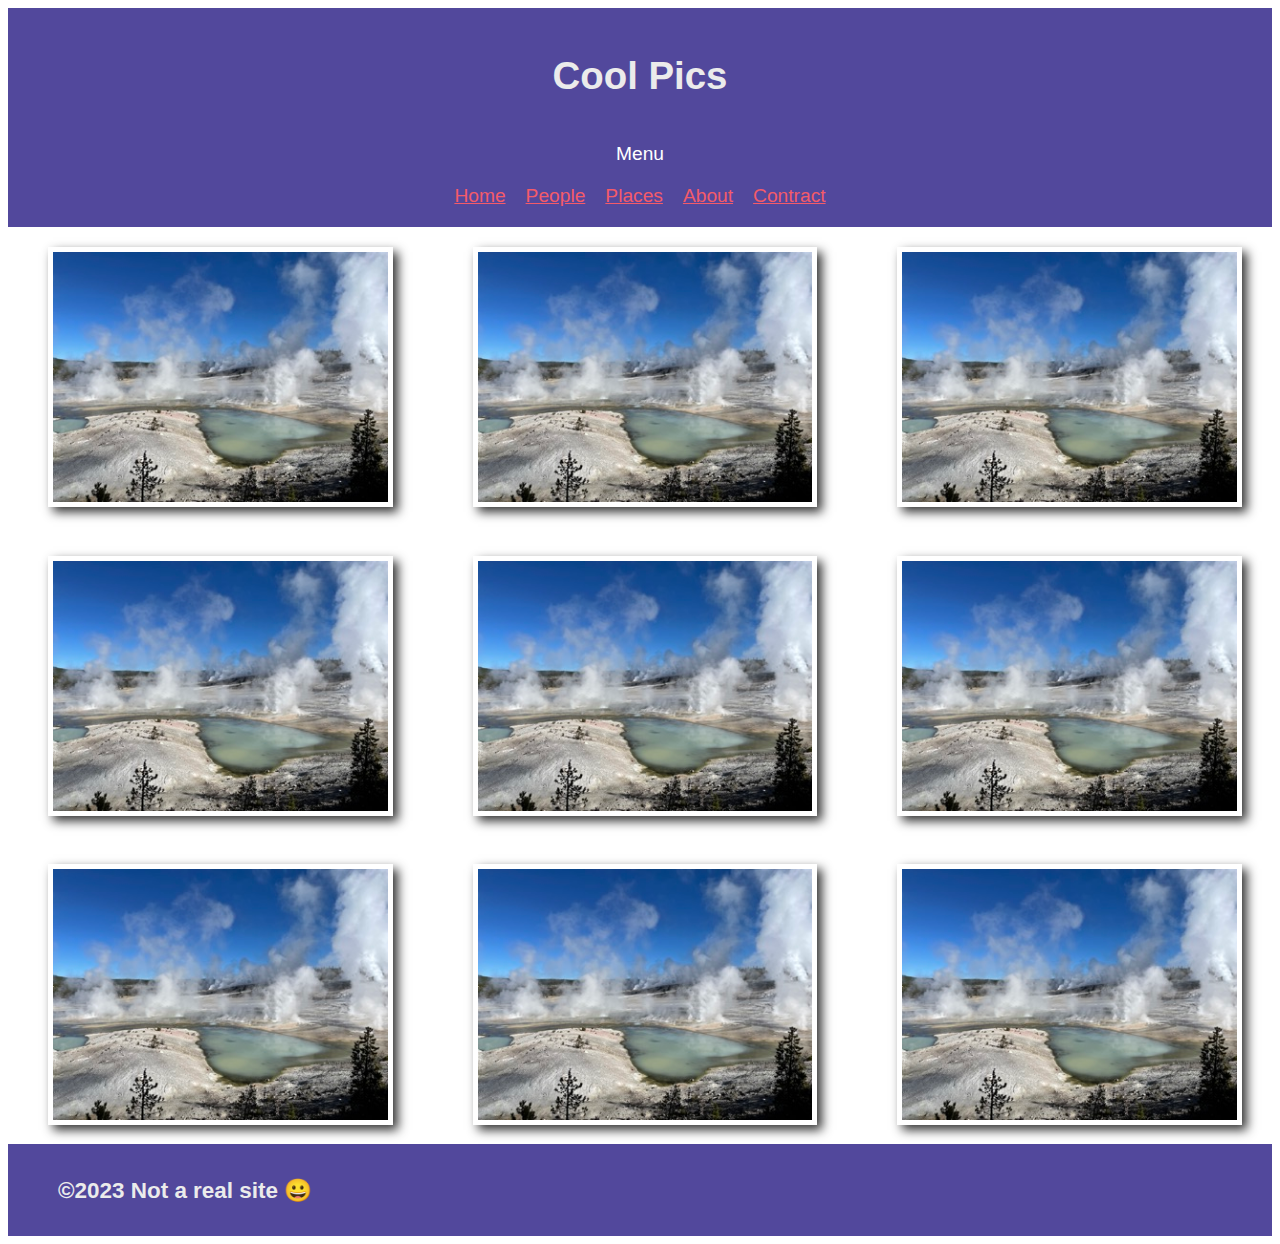
<file: coolpics/index.html>
<!DOCTYPE html>
<html lang="en">
<head>
    <meta charset="UTF-8">
    <meta name="viewport" content="width=device-width, initial-scale=1.0">
    <meta name="Description" content="cool pics for WDD 131">
    <meta name="author" content="Zachary Jones">
    <title>Cool Pics</title>
    <link rel="stylesheet" href="coolpics.css">
    <script src="coolpics.js" defer></script>
    <!--<a href="coolpics/index.html">Coolpics</a>-->
</head>
<body>
    <header>
        <h1>Cool Pics</h1>
        <button class="menu-button">Menu</button>
            <div class="href">
                <a class="gone" href="#">Home</a>
                <a class="gone" href="#">People</a>
                <a class="gone" href="#">Places</a>
                <a class="gone" href="#">About</a>
                <a class="gone" href="#">Contract</a>
            </div>
    </header>
    <main>
        <section class="gallery">
            <figure>  
                <img src="norris-sm.jpeg" alt="picture">
            </figure>
            <figure>  
                <img src="norris-sm.jpeg" alt="picture">
            </figure>
            <figure>  
                <img src="norris-sm.jpeg" alt="picture">
            </figure>
            <figure>  
                <img src="norris-sm.jpeg" alt="picture">
            </figure>
            <figure>  
                <img src="norris-sm.jpeg" alt="picture">
            </figure>
            <figure>  
                <img src="norris-sm.jpeg" alt="picture">
            </figure>
            <figure>  
                <img src="norris-sm.jpeg" alt="picture">
            </figure>
            <figure>  
                <img src="norris-sm.jpeg" alt="picture">
            </figure>
            <figure>  
                <img src="norris-sm.jpeg" alt="picture">
            </figure>
        </section>
    </main>
    <footer>
        <h3>©2023 Not a real site 😀</h3>
    </footer>
</body>
</html>
</file>
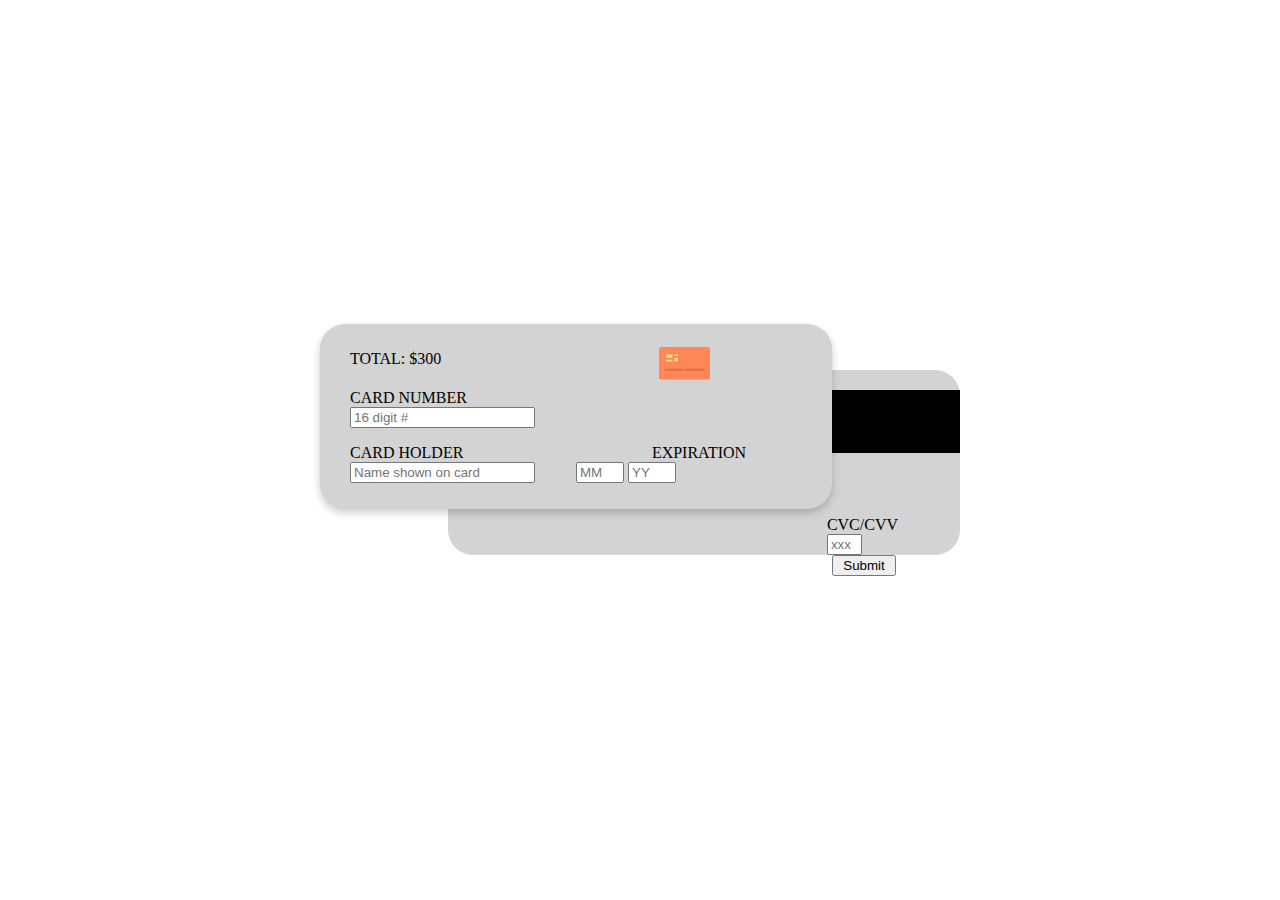
<file: creditcard/index.html>
<!DOCTYPE html>
<html lang="en">
<head>
    <meta charset="UTF-8">
    <meta name="viewport" content="width=device-width, initial-scale=1.0">
    <meta name="Description" content="Credit card">
    <meta name="author" content="Zachary Jones">
    <title>Payment Form</title>
    <link rel="stylesheet" href="credit.css">
</head>
<body>
    <div class="payment-form">
        <div class="front">
            <div class="total-amount">
                <p>TOTAL: $300</p>
            </div>
            <img
                class="card-image"
                src="[data-uri]"
                height="55px">
            <div class="card-details">
                <label for="card-number">CARD NUMBER</label>
                <input type="text" id="card-number" placeholder="16 digit #">
            </div>
            <div class="card-holder">
                <label for="card-holder">CARD HOLDER</label>
                <input type="text" id="card-holder" placeholder="Name shown on card">
            </div>
            <div class="expiration">
                <label for="expiration-mm">EXPIRATION</label>
                <input type="text" id="expiration-mm" placeholder="MM">
                <input type="text" id="expiration-yy" placeholder="YY">
            </div>
        </div>
        <div class="back">
            <div class="black"></div>
            <div class="cvc">
                <label for="cvc">CVC/CVV</label>
                <input type="text" id="cvc" placeholder="xxx">
            </div>
        </div>
        <button type="submit">Submit</button>
    </div>
</body>
</html>
</file>
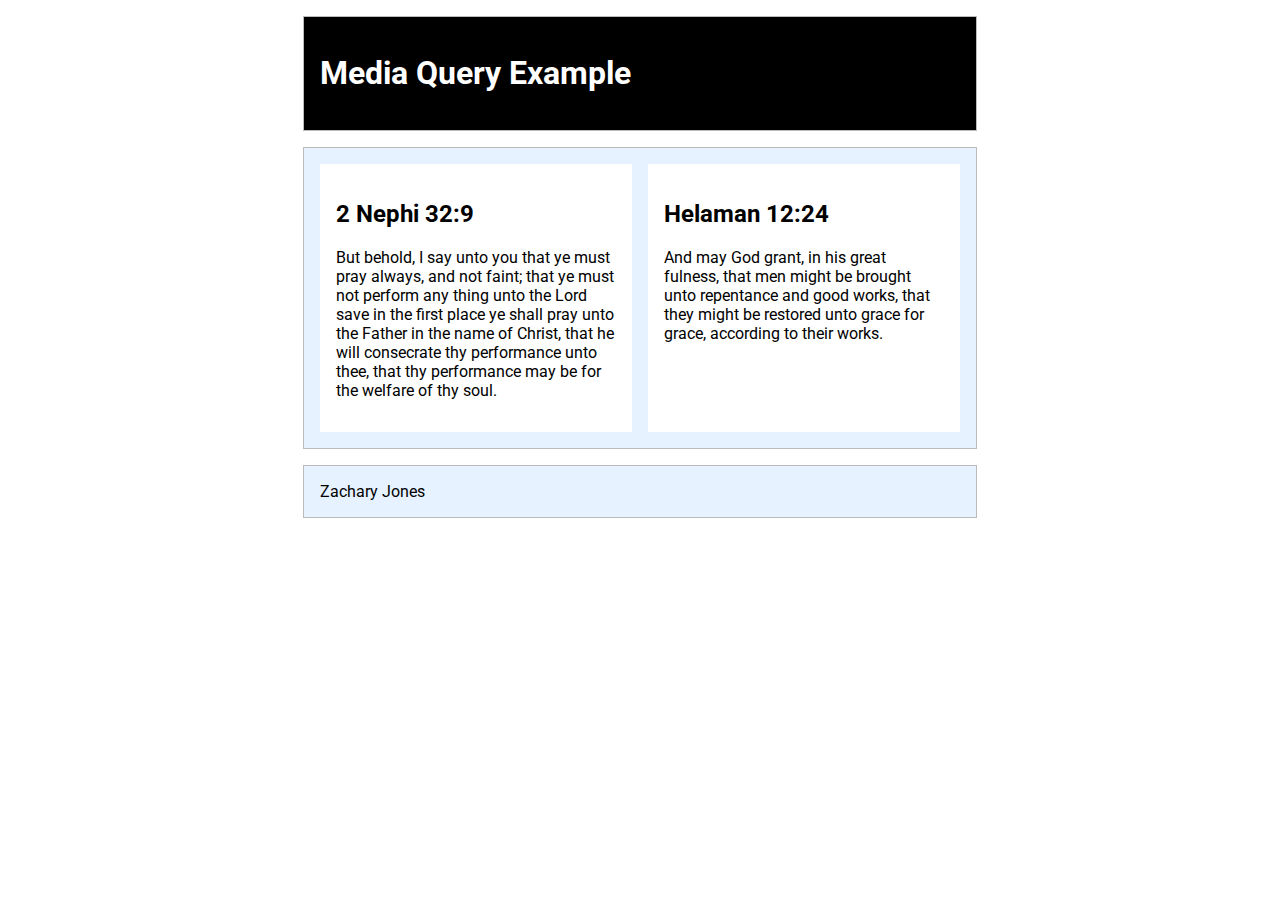
<file: MediaQueriesPractice/index.html>
<!DOCTYPE html>
<html lang="en">
<head>
    <meta charset="UTF-8">
    <meta name="viewport" content="width=device-width, initial-scale=1.0">
    <title>Media Query Example</title>
    <link rel="stylesheet" href="styles.css">
</head>
<body>
    <header>
        <h1>Media Query Example</h1>
      </header>
      <main>
        <section>
          <h2>2 Nephi 32:9</h2>
          <p>But behold, I say unto you that ye must pray always, and not faint; that ye must not perform any thing unto the Lord save in the first place ye shall pray unto the Father in the name of Christ, that he will consecrate thy performance unto thee, that thy performance may be for the welfare of thy soul.</p>
        </section>
        <section>
          <h2>Helaman 12:24</h2>
          <p>And may God grant, in his great fulness, that men might be brought unto repentance and good works, that they might be restored unto grace for grace, according to their works.</p>
        </section>
      </main>
      <footer>
        Zachary Jones
      </footer>
</body>
</html>
</file>
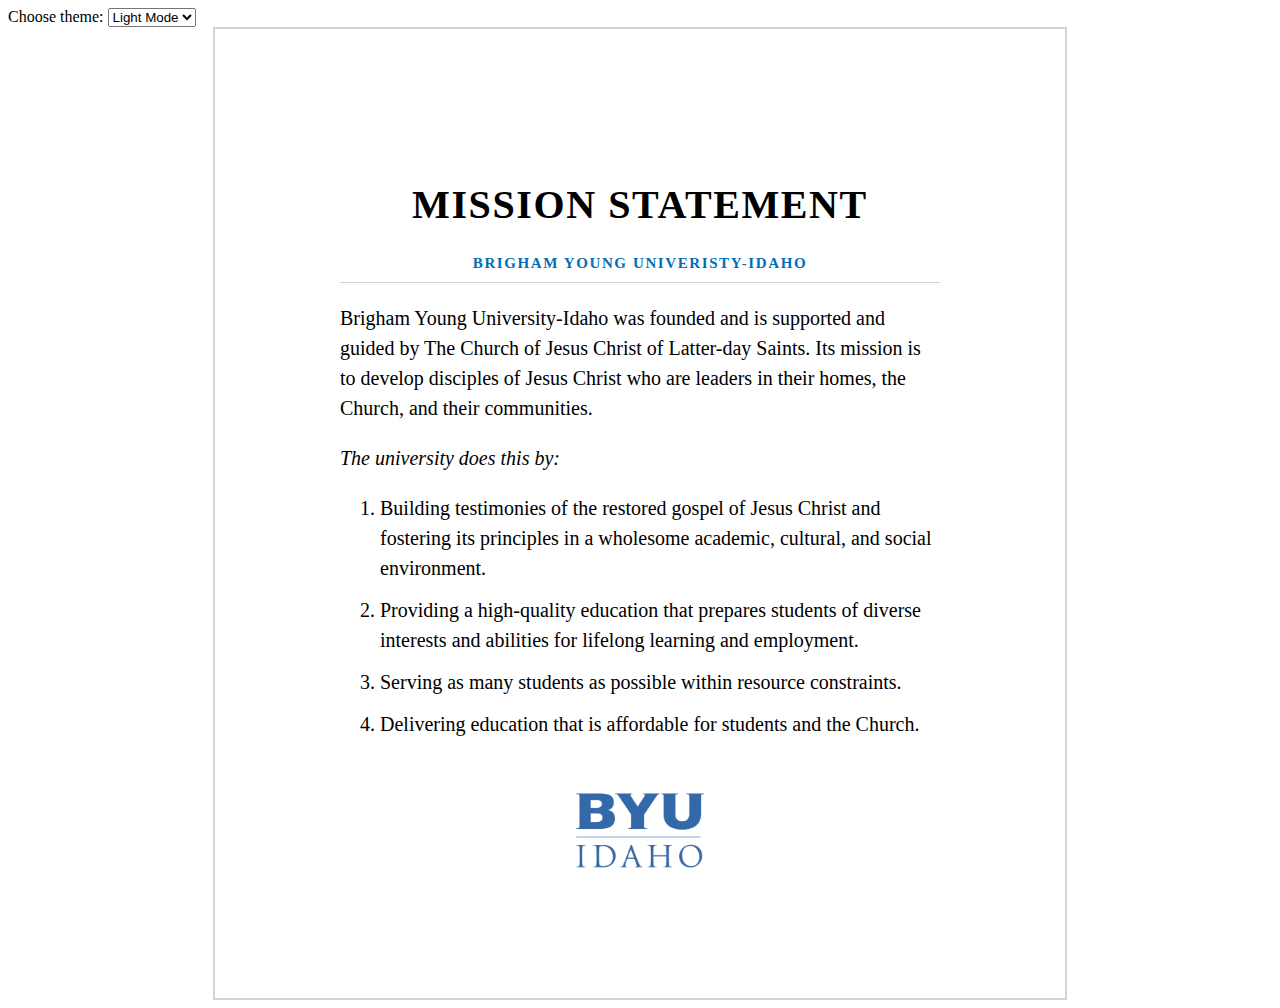
<file: mission/index.html>
<!DOCTYPE html>
<html lang="en">
<head>
    <meta charset="UTF-8">
    <meta name="viewport" content="width=device-width, initial-scale=1.0">
    <meta name="Description" content="Mission Statement for WDD 131">
    <meta name="author" content="Zachary Jones">
    <link rel="stylesheet" href="mission.css">
    <title>Mission Statement</title>
    <script src="mission.js" defer></script>
</head>
<body class="dark">
    <label for="theme-select">Choose theme:</label>
        
    <select name="Theme" id="theme-select">
        <option value="Light" selected>Light Mode</option>
        <option value="Dark">Dark Mode</option>
    </select>
    <div class="content">
        <header class="head">
            
            <h1>MISSION STATEMENT</h1>
            <h3>BRIGHAM YOUNG UNIVERISTY-IDAHO</h3>
        </header>
        <main>
            <p>Brigham Young University-Idaho was founded and is supported and guided
                by The Church of Jesus Christ of Latter-day Saints. Its mission is to
                develop disciples of Jesus Christ who are leaders in their homes, the
                Church, and their communities.</p>
            <p><em>The university does this by:</em></p>
            <ol class="list">
                <li>
                    Building testimonies of the restored gospel of Jesus Christ and
                    fostering its principles in a wholesome academic, cultural, and
                    social environment.
                </li>
                <li>
                    Providing a high-quality education that prepares students of diverse
                    interests and abilities for lifelong learning and employment.
                </li>
                <li>
                    Serving as many students as possible within resource constraints.
                </li>
                <li>
                    Delivering education that is affordable for students and the Church.
                </li>
            </ol>

        </main>
        <footer>
            <img src="byui-logo_blue.webp" alt="BYUI logo" class="logo" />
        </footer>
    </div>
</body>
</html>
</file>
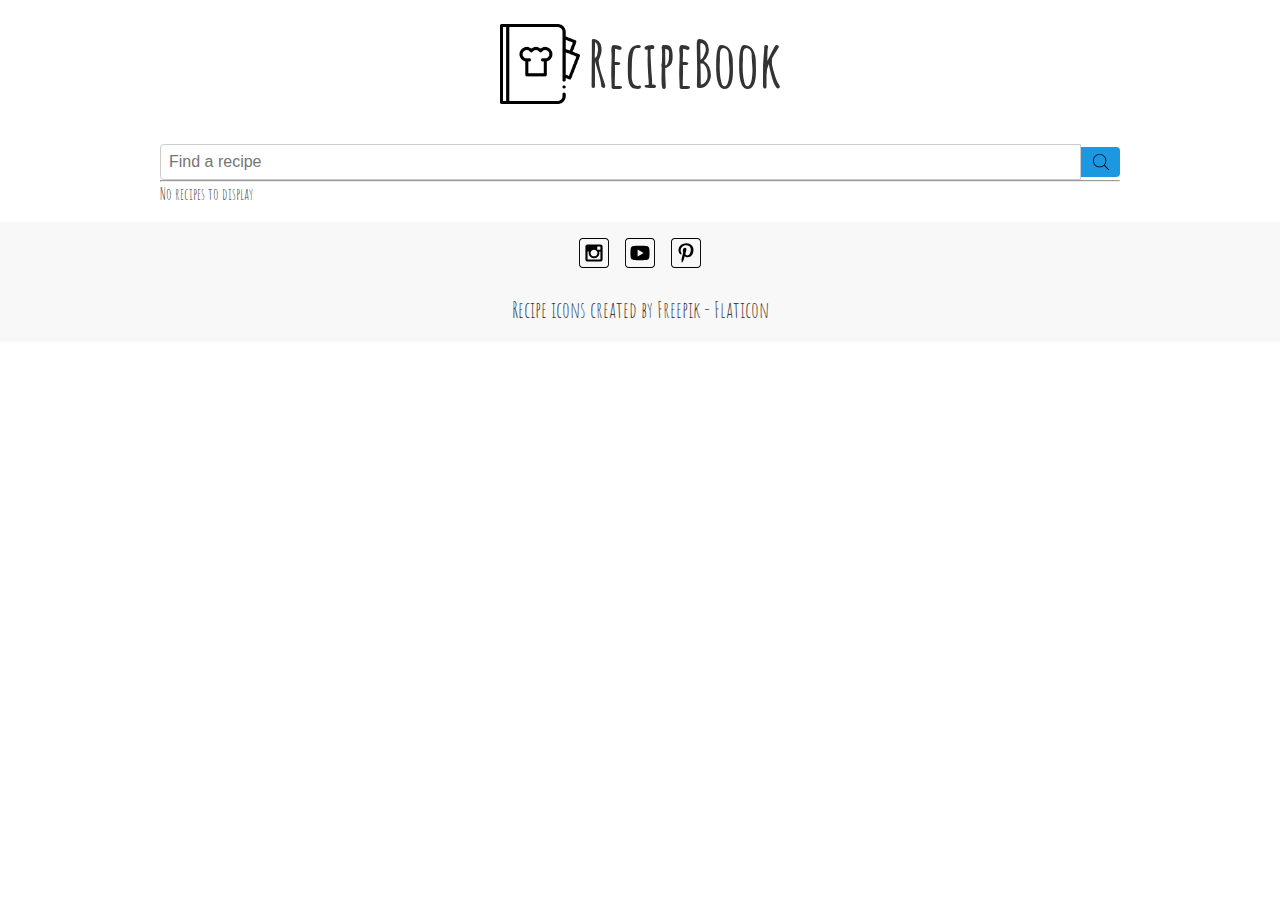
<file: recipes/index.html>
<!DOCTYPE html>
<html lang="en">
<head>
  <meta charset="UTF-8" />
  <meta name="viewport" content="width=device-width, initial-scale=1.0" />
  <title>Recipes</title>
  <link rel="stylesheet" href="recipes.css" />
  <!-- Use type="module" to make use of ES modules -->
  <script src="main.js" type="module"></script>
</head>
<body>
  <header>
    <img class="site_logo" src="images/images/recipe-book.png" alt="Recipe book logo" />
    <h1>RecipeBook</h1>
  </header>
  <main>
    <form action="#">
      <div class="search_row">
        <input type="search" id="searchInput" placeholder="Find a recipe" />
        <button type="button" id="searchButton">
          <img src="images/images/search.svg" alt="search" />
        </button>
      </div>
    </form>
    <hr />
    <!-- This is the container where recipe HTML will be injected -->
    <section id="recipes-section"></section>
  </main>
  <footer>
    <div class="social">
      <a href="#"><img src="images/images/instagram_icon.svg" alt="instagram icon" /></a>
      <a href="#"><img src="images/images/youtube_icon.svg" alt="youtube icon" /></a>
      <a href="#"><img src="images/images/pinterest_icon.svg" alt="pinterest icon" /></a>
    </div>
    <a href="https://www.flaticon.com/free-icons/recipe" title="recipe icons">
      Recipe icons created by Freepik - Flaticon</a>
  </footer>
</body>
</html>
</file>
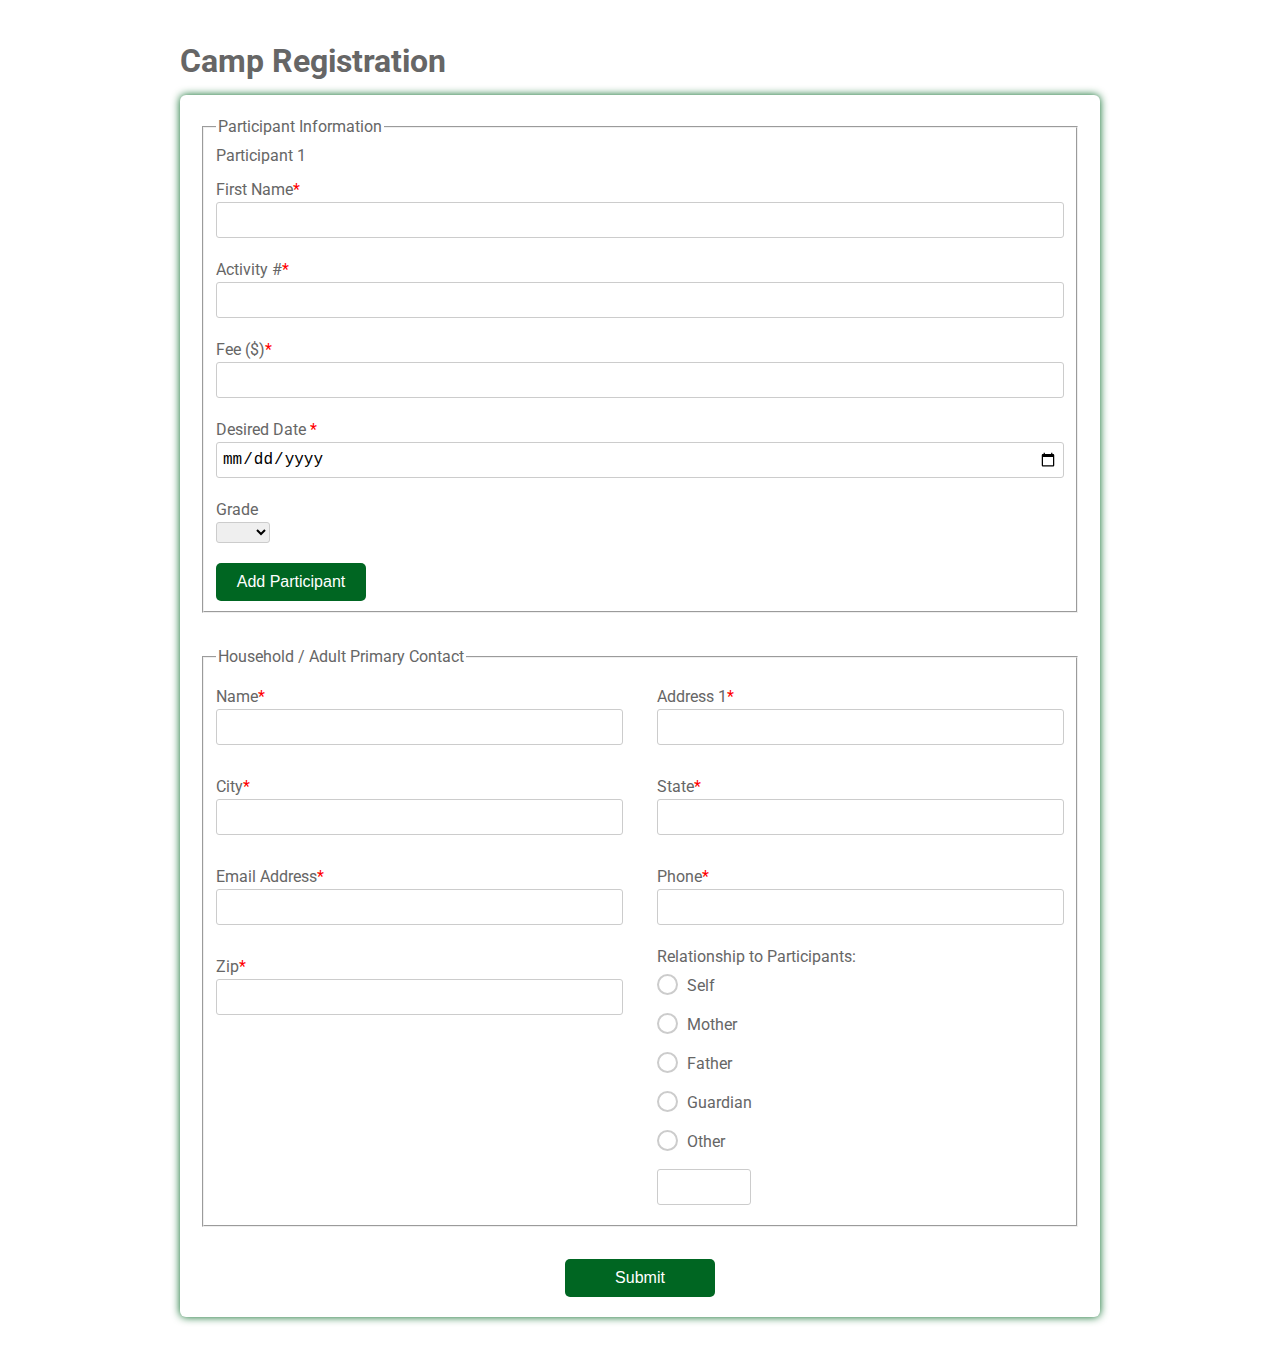
<file: register/index.html>
<html>
  <!--  Example based off of https://www.w3docs.com/learn-html/html-form-templates.html -->
  <head>
    <title>Camp Registration</title>
    <link
      href="https://fonts.googleapis.com/css?family=Roboto:300,400,500,700"
      rel="stylesheet"
    />
    <link rel="stylesheet" href="register.css" />
    <script src="register.js" defer></script>
  </head>
  <body>
    <div class="testbox">
      <h1>Camp Registration</h1>
      <form>
        <fieldset class="participants">
          <legend>Participant Information</legend>
          <section class="participant1">
            <p>Participant 1</p>
            <div class="item">
              <label for="fname"> First Name<span>*</span></label>
              <input id="fname" type="text" name="fname" value="" required />
            </div>
            <div class="item activities">
              <label for="activity">Activity #<span>*</span></label>
              <input id="activity" type="text" name="activity" />
            </div>
            <div class="item">
              <label for="fee">Fee ($)<span>*</span></label>
              <input id="fee" type="number" name="fee" />
            </div>
            <div class="item">
              <label for="date">Desired Date <span>*</span></label>
              <input id="date" type="date" name="date" />
            </div>
            <div class="item">
              <p>Grade</p>
              <select>
                <option selected value="" disabled selected></option>
                <option value="1">1st</option>
                <option value="2">2nd</option>
                <option value="3">3rd</option>
                <option value="4">4th</option>
                <option value="5">5th</option>
                <option value="6">6th</option>
                <option value="7">7th</option>
                <option value="8">8th</option>
                <option value="9">9th</option>
                <option value="10">10th</option>
                <option value="11">11th</option>
                <option value="12">12th</option>
              </select>
            </div>
          </section>
          <button type="button" id="add">Add Participant</button>
        </fieldset>

        <fieldset>
          <legend>Household / Adult Primary Contact</legend>
          <div class="columns">
            <div class="item">
              <label for="adult_name">Name<span>*</span></label>
              <input id="adult_name" type="text" name="adult_name" />
            </div>

            <div class="item">
              <label for="address1">Address 1<span>*</span></label>
              <input id="address1" type="text" name="address1" />
            </div>

            <div class="item">
              <label for="city">City<span>*</span></label>
              <input id="city" type="text" name="city" />
            </div>
            <div class="item">
              <label for="state">State<span>*</span></label>
              <input id="state" type="text" name="state" />
            </div>
            <div class="item">
              <label for="eaddress">Email Address<span>*</span></label>
              <input id="eaddress" type="text" name="eaddress" />
            </div>
            <div class="item">
              <label for="phone">Phone<span>*</span></label>
              <input id="phone" type="tel" name="phone" />
            </div>
            <div class="item">
              <label for="zip">Zip<span>*</span></label>
              <input id="zip" type="text" name="zip" />
            </div>

            <div class="question">
              <label>Relationship to Participants:</label>
              <div class="question-answer">
                <div>
                  <input
                    type="radio"
                    value="self"
                    id="radio_3"
                    name="relationship"
                  />
                  <label for="radio_3" class="radio"><span>Self</span></label>
                </div>
                <div>
                  <input
                    type="radio"
                    value="mother"
                    id="radio_4"
                    name="relationship"
                  />
                  <label for="radio_4" class="radio"><span>Mother</span></label>
                </div>
                <div>
                  <input
                    type="radio"
                    value="father"
                    id="radio_5"
                    name="relationship"
                  />
                  <label for="radio_5" class="radio"><span>Father</span></label>
                </div>
                <div>
                  <input
                    type="radio"
                    value="guardian"
                    id="radio_6"
                    name="relationship"
                  />
                  <label for="radio_6" class="radio"
                    ><span>Guardian</span></label
                  >
                </div>
                <div>
                  <input
                    type="radio"
                    value="other"
                    id="radio_7"
                    name="relationship"
                  />
                  <label for="radio_7" class="radio"><span>Other</span></label>
                  <input type="text" />
                </div>
              </div>
            </div>
          </div>
        </fieldset>
        <div class="btn-block">
          <button type="submit" id="submitButton">Submit</button>
        </div>
      </form>
      <section id="summary"></section>
    </div>
  </body>
  <script src="register.js" defer></script>
</html>
</file>
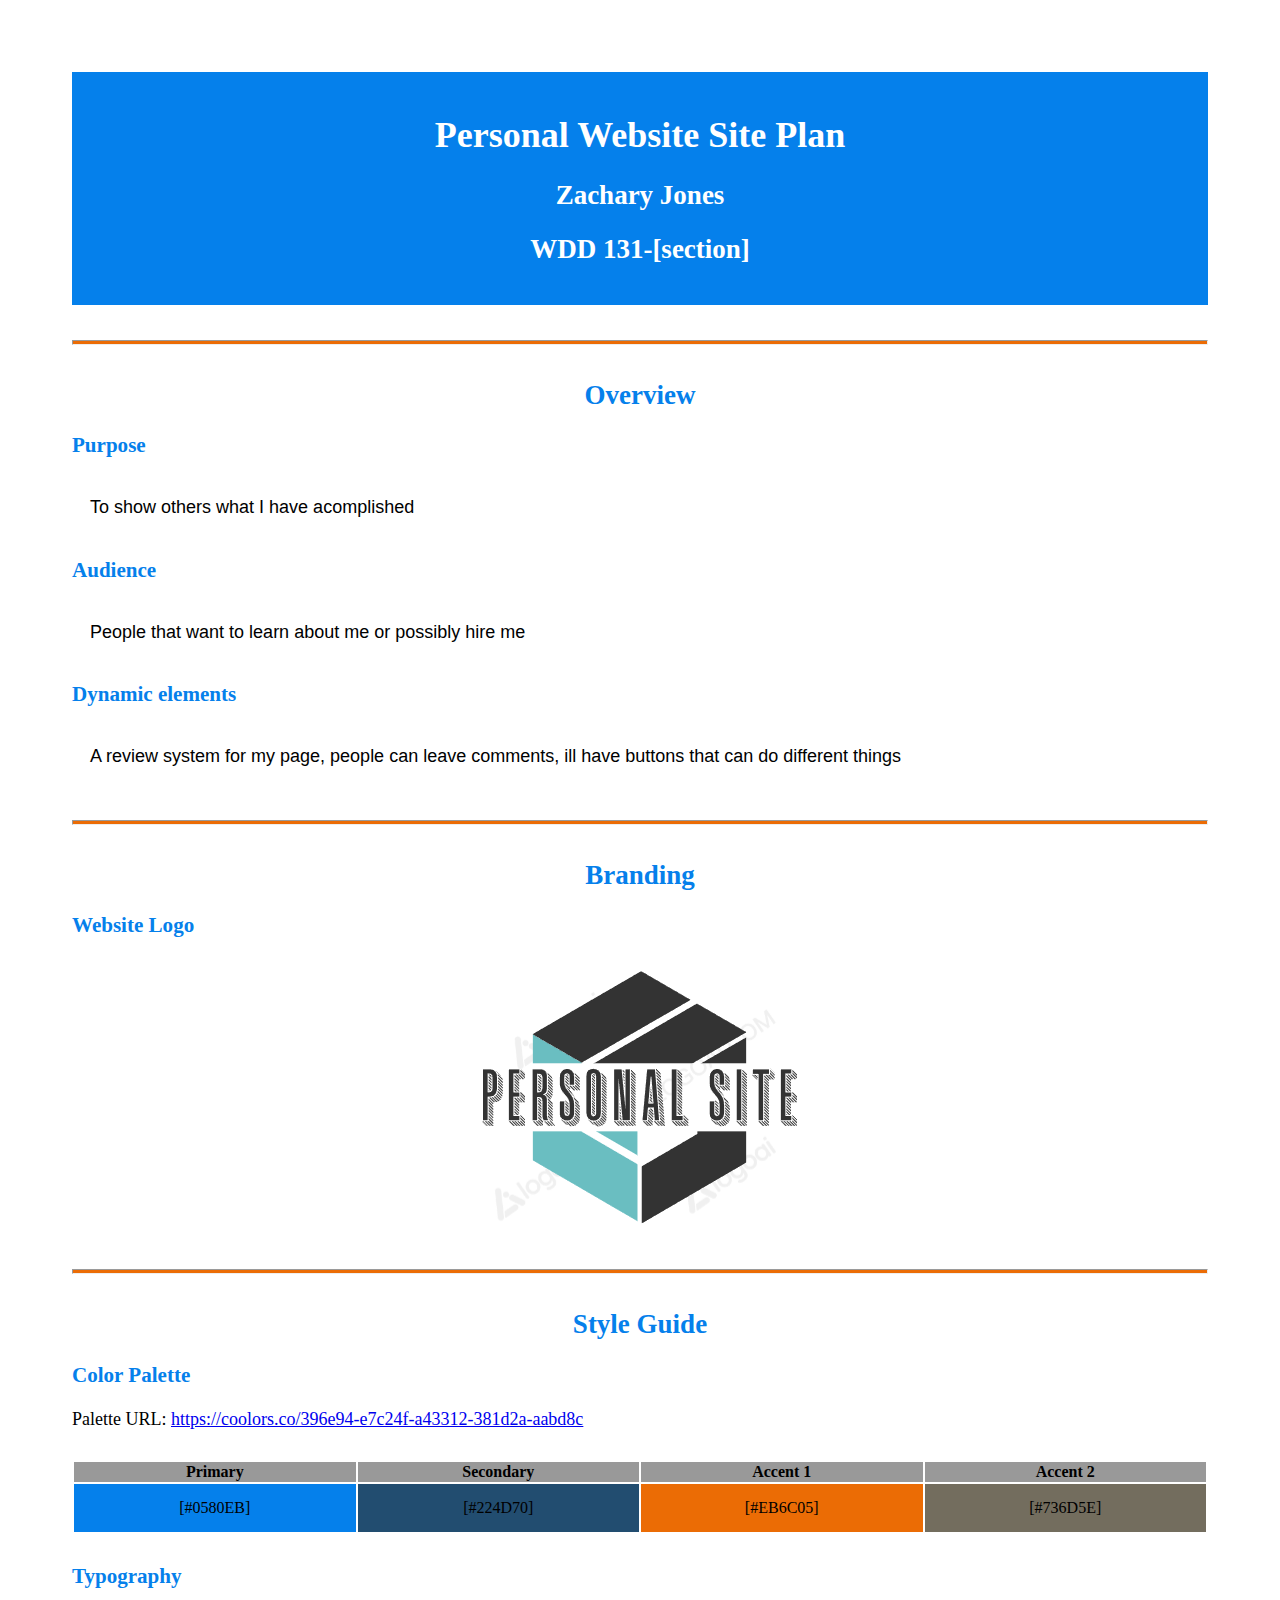
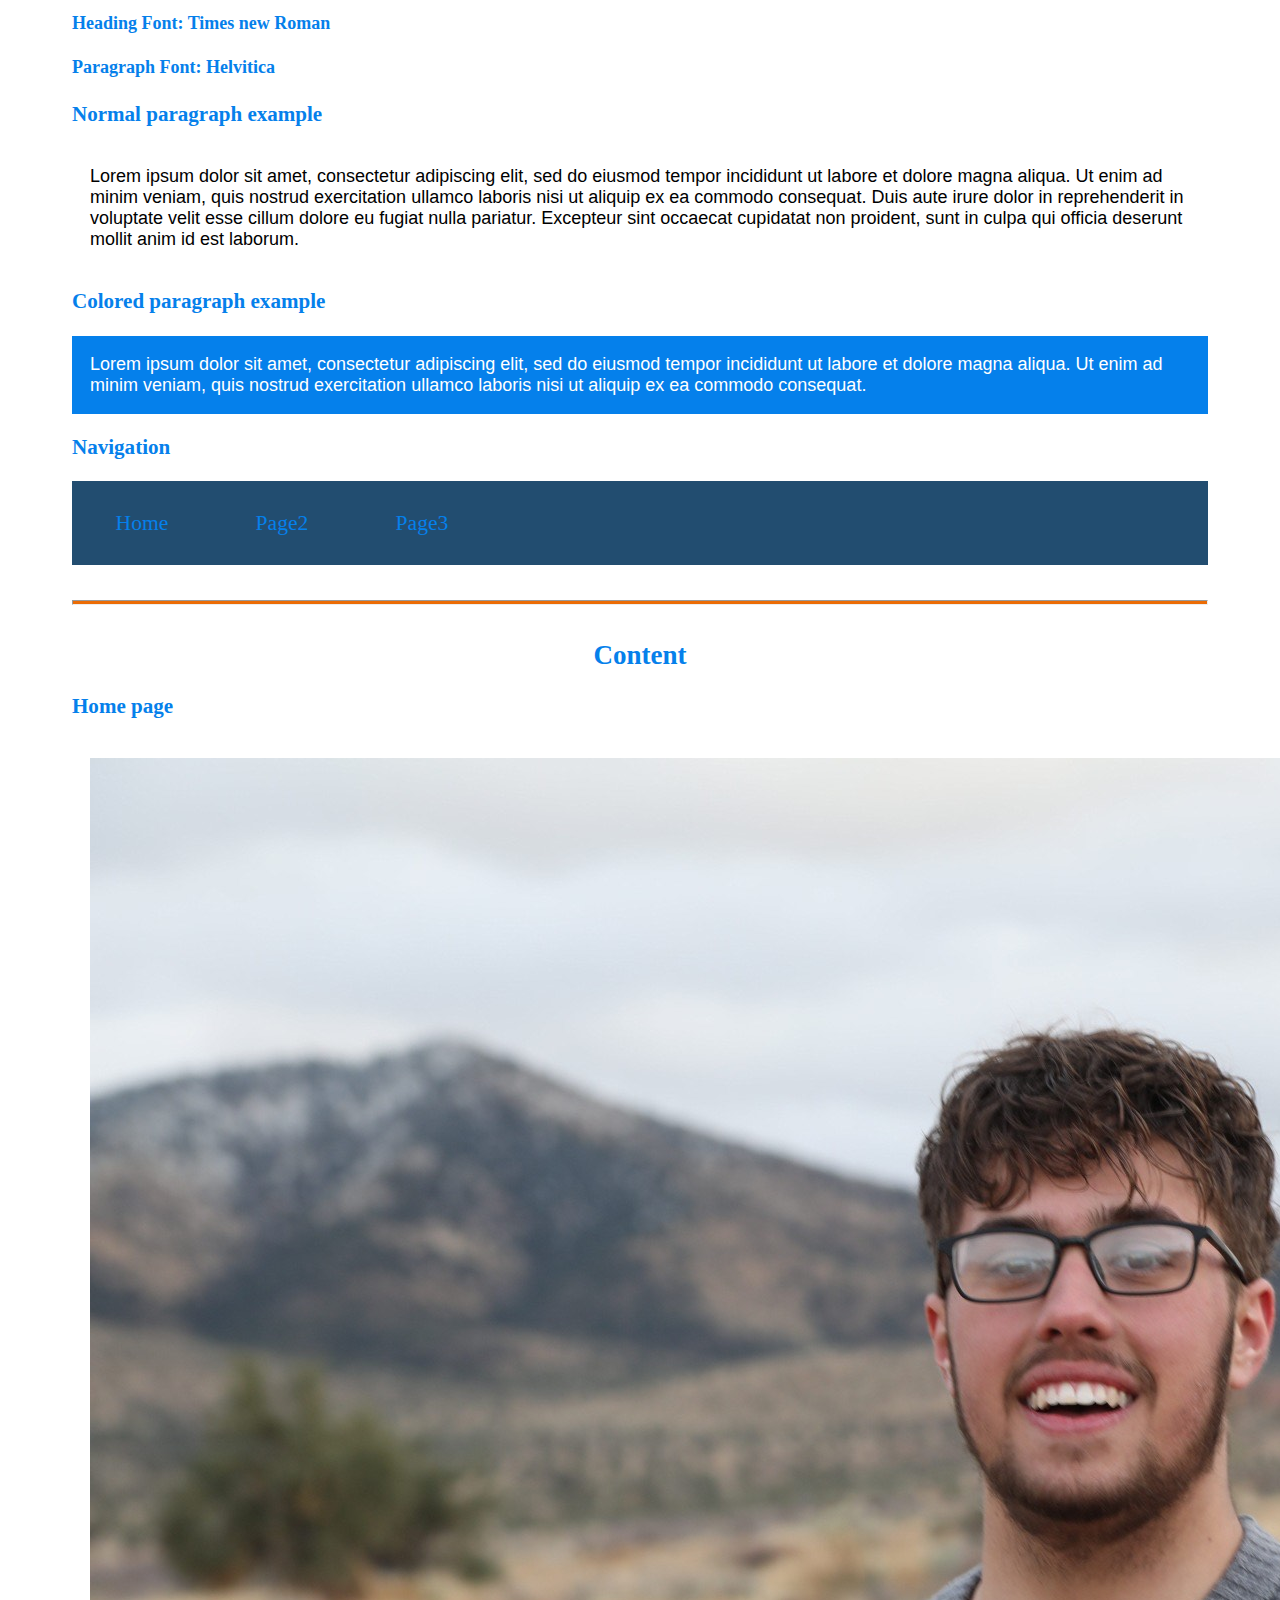
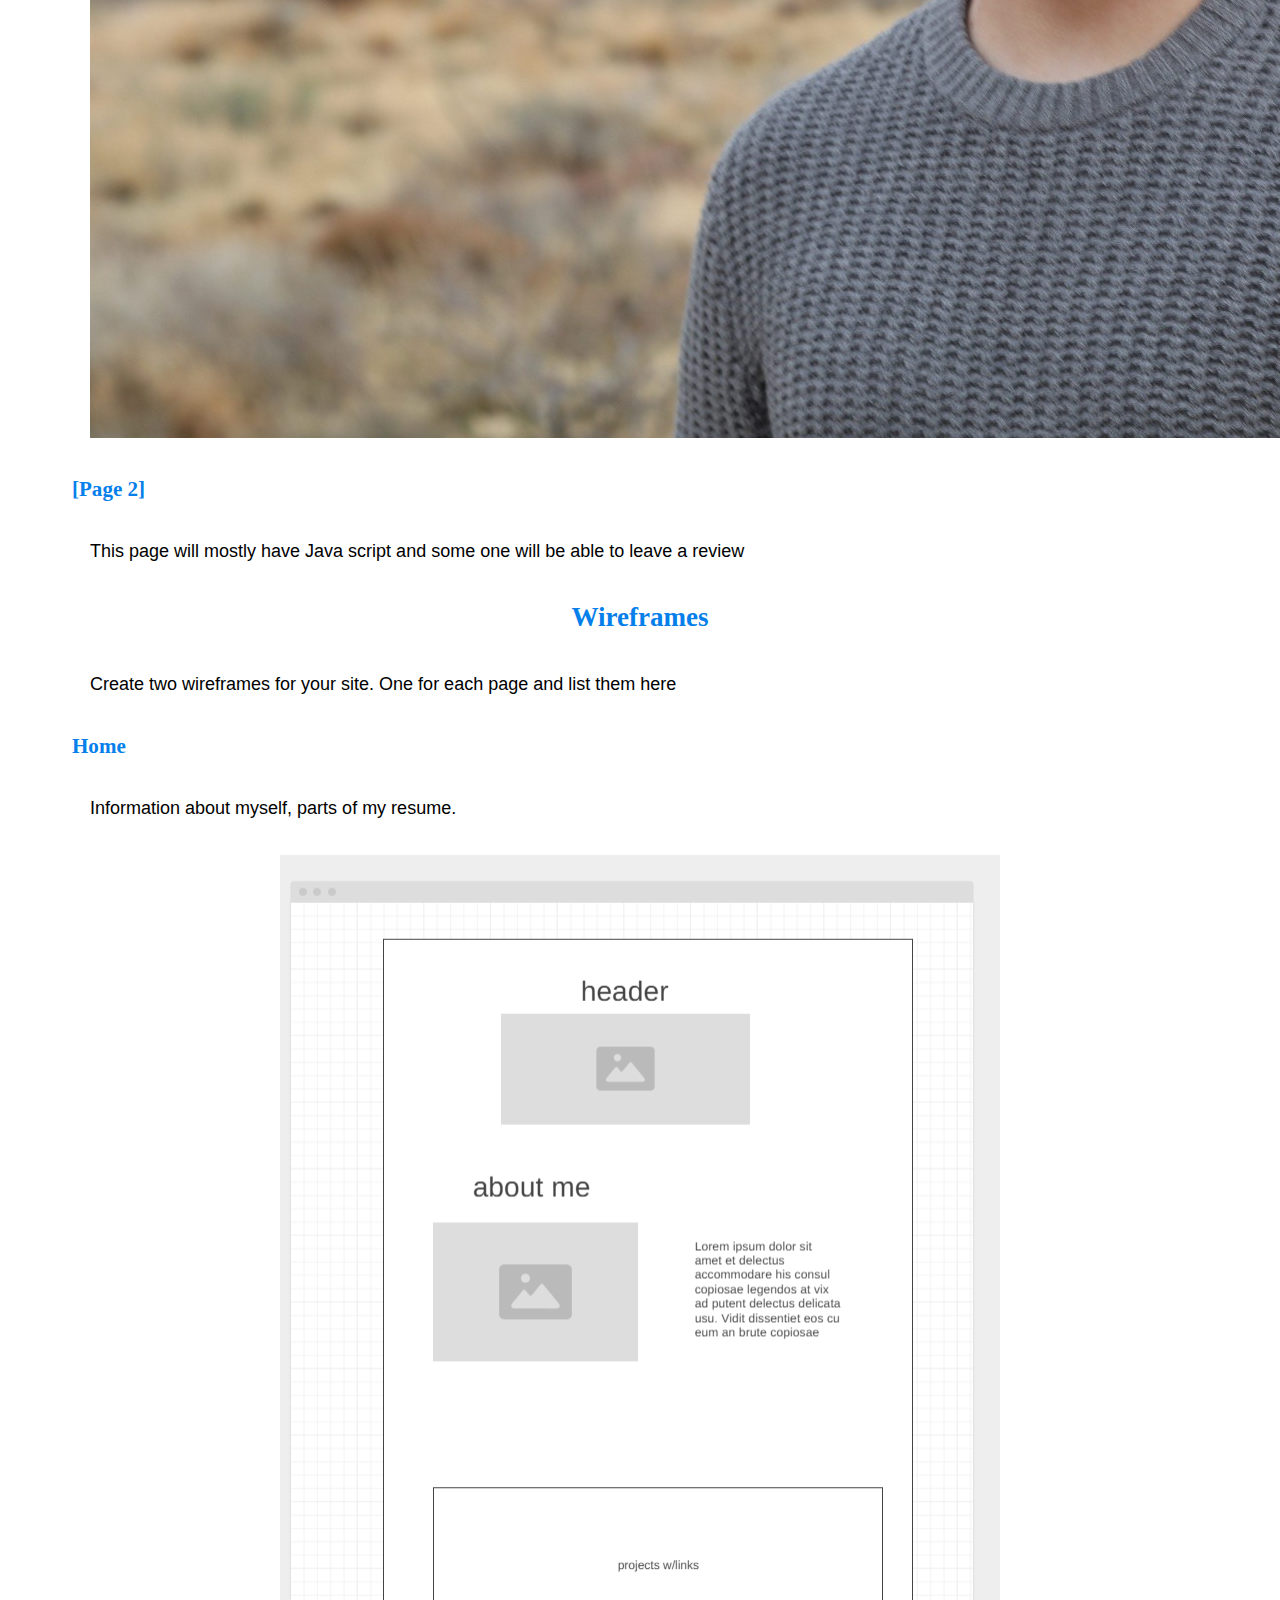
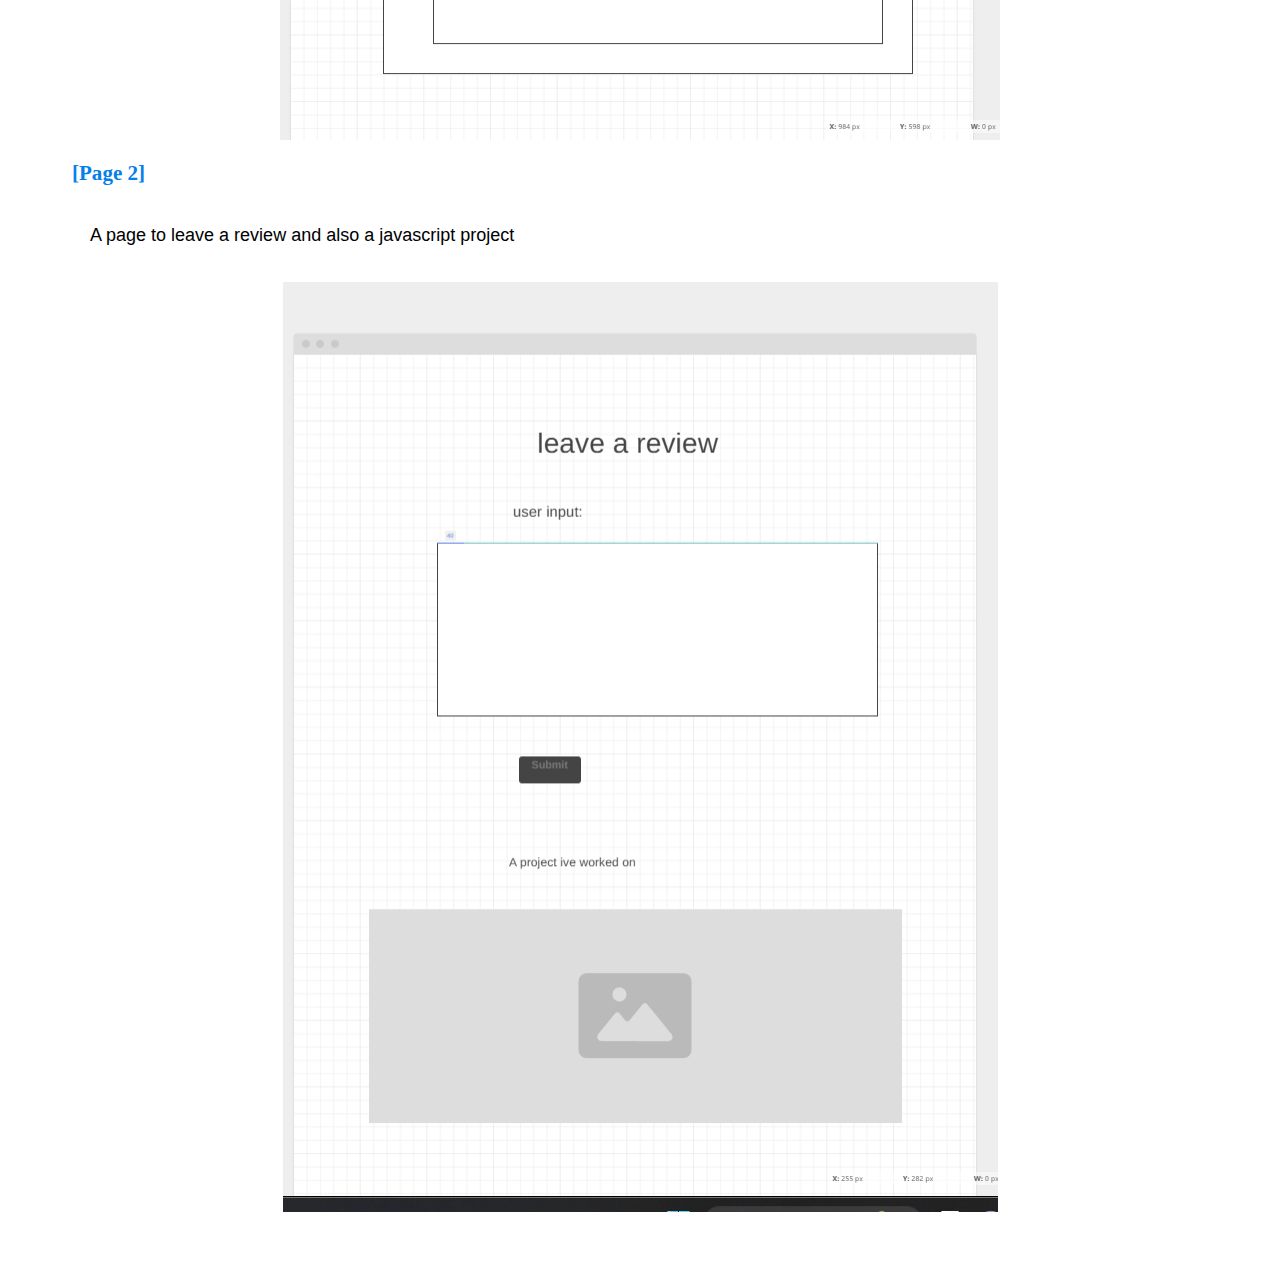
<file: Portfolio/site-plan.html>
<html lang="en-us"><head>
    <meta charset="utf-8">
    <title>Site Plan</title>
    <link type="text/css" rel="stylesheet" href="site-plan.css">
</head>

<body>
    <header>
        <h1>Personal Website Site Plan</h1>
        <h2>Zachary Jones</h2>
        <h2>WDD 131-[section]</h2>
        <!-- In the header above, add the name or your site, your name and class number. For example if you are in section 3 you would put WDD 131.03 -->
    </header>
    <main>
        <!-- ------------------------Steps 2-3------------------------------ -->
        <hr>
        <h2>Overview</h2>
        <h3>Purpose</h3>
        <p>To show others what I have acomplished </p>
        <!-- change this -->

        <h3>Audience</h3>
        <p>People that want to learn about me or possibly hire me</p>
        <!-- change this -->

        <h3>Dynamic elements</h3>
        <p>A review system for my page, people can leave comments, ill have buttons that can do different things</p>
        <!-- change this -->

        <hr>
        <h2>Branding</h2>
        <h3>Website Logo</h3>
        <!-- Replace this with some sort of logo for your site.  A logo can be as simple as the name of your site in a nice font :) -->
        <img src="LOGO.ico" alt="Logo image">
        <hr>
        <h2>Style Guide</h2>

        <!-- ------------------------Steps 4-8------------------------------ -->

        <h3>Color Palette</h3>
        <!--  The colors you choose for a website are one of the most important decisions you will make. Follow the instructions on the activity in iLearn then return and replace the color codes below with the hex color codes (the 6 digit numbers that show at the bottom of each color) for the colors you have chosen below.  You should have at least 2 colors but do not have to fill in all 4 if you do not need them.  -->

        <!-- Copy and paste the URL to your finished palette below Make sure to paste it into both spots -->
        Palette URL:
        <a href="https://coolors.co/396e94-e7c24f-a43312-381d2a-aabd8c" target="_blank">https://coolors.co/396e94-e7c24f-a43312-381d2a-aabd8c</a>

        <table class="colors">
            <tbody>
                <tr>
                    <th>Primary</th>
                    <th>Secondary</th>
                    <th>Accent 1</th>
                    <th>Accent 2</th>
                </tr>
                <!-- Replace the numbers in the boxes below with your hex color codes. Then switch to the site-plan.css file and change your colors there as well. -->
                <tr>
                    <td class="primary">[#0580EB]</td>
                    <td class="secondary">[#224D70]</td>
                    <td class="accent1">[#EB6C05]</td>
                    <td class="accent2">[#736D5E]</td>
                </tr>
            </tbody>
        </table>

        <!-- ------------------------Step 9------------------------------ -->

        <h3>Typography</h3>
        <!-- Choose a font for your paragraphs (body copy) and headlines. What font(s) have you chosen? Why did you choose what you did?  Make sure to review the list of web safe fonts at W3Schools.org as a starting point.  Think also about which of your colors above you might use for background and font colors. -->

        <h4>
            Heading Font: Times new Roman
            <!-- change this -->
        </h4>
        <h4>
            Paragraph Font: Helvitica 
            <!-- change this -->
        </h4>
        <h3>Normal paragraph example</h3>
        <p>
            Lorem ipsum dolor sit amet, consectetur adipiscing elit, sed do eiusmod
            tempor incididunt ut labore et dolore magna aliqua. Ut enim ad minim
            veniam, quis nostrud exercitation ullamco laboris nisi ut aliquip ex ea
            commodo consequat. Duis aute irure dolor in reprehenderit in voluptate
            velit esse cillum dolore eu fugiat nulla pariatur. Excepteur sint
            occaecat cupidatat non proident, sunt in culpa qui officia deserunt
            mollit anim id est laborum.
        </p>
        <h3>Colored paragraph example</h3>
        <p class="colored">
            Lorem ipsum dolor sit amet, consectetur adipiscing elit, sed do eiusmod
            tempor incididunt ut labore et dolore magna aliqua. Ut enim ad minim
            veniam, quis nostrud exercitation ullamco laboris nisi ut aliquip ex ea
            commodo consequat.
        </p>

        <!-- ------------------------Step 10------------------------------ -->

        <h3>Navigation</h3>
        <!-- Think about how you want your navigation bar to look. In the site-plan.css file change the colors to your colors to get the look you desire. -->
        <nav>
            <a href="#">Home</a>
            <a href="#">Page2</a>
            <a href="#">Page3</a>
        </nav>
        <hr>

        <h2>Content</h2>
        <h3>Home page</h3>
        <p><img src="Attachment.jpg" alt="home page wireframe"></p>
        <h3>[Page 2]</h3>
        <p> This page will mostly have Java script and some one will be able to leave a review</p>
        <h2>Wireframes</h2>
        <p>
            Create two wireframes for your site. One for each page and list them
            here
        </p>

        <h3>Home</h3>
        <p>
            Information about myself, parts of my resume. 
        </p>
        <img src="Screenshot 2025-03-17 164417.png" alt="home page wireframe">

        <h3>[Page 2]</h3>
        <p>
            A page to leave a review and also a javascript project
        </p>
        <img src="Screenshot 2025-03-17 165554.png" alt="page 2 wireframe">
    </main>


</body></html>
</file>
<file: coolpics/coolpics.css>
@import url("https://fonts.googleapis.com/css2?family=Mooli&display=swap");


:root {
    --primary-color: #52489c;
    --secondary-color: #59c3c3;
    --accent-color: #f45b69;
    --text-dark: #333;
    --text-light: #ebebeb;
    --primary-font: Arial, Helvetica, sans-serif;
    --secondary-font: Mooli, san-serif;
    }

.viewer {
    position: fixed;
    top: 0;
    left: 0;
    bottom: 0;
    right: 0;
    background: rgba(0, 0, 0, 0.75);
    display: grid;
    place-items: center;
    z-index: 10;
}

.close-viewer {
    position: absolute;
    top: 10px;
    right: 10px;
    background-color: var(--primary-color);
    border: none;
    color: var(--text-light);
    font-size: 1.5em;
    cursor: pointer;
}

.viewer img {
    max-height: 100%;
    border: 5px solid white;
    box-shadow: 5px 5px 10px var(--text-dark);
}

.hide {
    display: none;
}

body {
    font-family: var(--primary-font);
    font-size: 1.2em;
    }
    a:link,
    a:visited {
    color: var(--accent-color);
    }

header {
    background-color: var(--primary-color);
    color: var(--text-light);
    text-align: center;
    padding: 20px;
}

.menu-button {
    background-color: var(--primary-color); 
    border: none;
    color: white;
    padding: 20px;
    font-size: 1em;
}

.href {
    display: flex; 
    justify-content: center; 
    flex-wrap: wrap; 
    flex-direction: column;
}
.href a {
    padding: 5px 0px;
}

main {
    display: flex;
    justify-content: center; 
    width: 100%;
}

.gallery {
    display: grid;
    gap: 10px;
    justify-content: center;
    align-items: center;
}

img {
	max-width: 100%;
    object-fit: cover;
    display: block;
    border: 5px solid white;
    box-shadow: 5px 5px 10px var(--text-dark);
}

footer {
    background-color: var(--primary-color);
    color: var(--text-light);
    padding: 10px 50px;
    text-align: left;

}

@media screen and (min-width: 700px) {
    .viewer {
        top: 50px;
        left: 50px;
        bottom: 50px;
        right: 50px;
        padding: 20px;
        background: rgba(0, 0, 0, 0.85);
        border-radius: 10px;
    }
    
    .gallery {
        grid-template-columns: 1fr 1fr 1fr;
    }

    .href {
        flex-direction: row;
    }
    .href a {
        padding: 0 10px;
    }
}
</file>
<file: creditcard/credit.css>
body {
    display: grid;
    align-content: center;
    height: 100vh;
    width: 50%;
    margin: 0 auto;
}


.payment-form {
    display: grid;
    grid-template-columns: 1fr 3fr 1fr;
    grid-template-rows: 1fr 3fr 1fr;
}

.total-amount {
    margin-left: 20px;
}



.front {
    grid-column: 1 / 3;
    grid-row: 1 / 3;

    display: grid;
    grid-template-columns: 1fr 1fr;
    grid-template-rows: 1fr 1fr 1fr;

    background-color: lightgrey;
    border: 1px solid none; 
    border-radius: 25px; 
    padding: 10px;
    box-shadow: 0 4px 8px rgba(0, 0, 0, 0.2);
}

.card-image {
    justify-self: center;
    margin-right: 30px;
}

.card-details label {
    display: block;
}
.card-details{
    margin-left: 20px;
}

.card-holder {
    grid-column: 1;
    margin-left: 20px;
}
.card-holder label {
    display: block;
}

.expiration {
    grid-column: 2;
    justify-items: center;

}
.expiration label {
    display: block;
}
.expiration input {
    width: 3em;
}


.back {
    grid-column: 2 / 4;
    grid-row: 2 / 4;
    display: grid;
    background-color: lightgrey;
    z-index: -1;
    border: 0px solid none; 
    border-radius: 25px; 
    padding: 0px;
    box-shadow: 0 0px 0px rgba(0, 0, 0, 0.2);
    position: relative;
}

.black {
    background-color: black;
    margin-top: 10px; 
    grid-column: 1 / -1;

    width: 100%;
    margin-top: 20px;
}

.cvc {
    justify-self: end;
    align-self: end;
    margin-right: 62px;
}
.cvc label {
    display: block;
}
.cvc input {
    width: 2em;
}

button { 
    grid-column: 3;
    grid-row: 4;
    height: 100%;
    width: 50%;
}
</file>
<file: MediaQueriesPractice/styles.css>
@import url('https://fonts.googleapis.com/css2?family=Roboto:ital,wght@0,100..900;1,100..900&display=swap');

body {
    font-family: 'Roboto', sans-serif;
  }
  
  header, main, footer {
    max-width: 640px;
    margin: 1rem auto;
    border: 1px solid #bbb;
    padding: 1rem;
    background-color: #e6f2ff;
  }
  
  main {
    display: grid;
    grid-template-columns: 1fr;
    grid-row-gap: 1rem;
    grid-column-gap: 1rem;
  }
  
  section {
    padding: 1rem;
    background-color: #fff;
  }

@media screen and (min-width: 500px) {

header {
  background-color: black;
  color: white;
}

main {
  grid-template-columns: 1fr 1fr;
}
}
</file>
<file: mission/mission.css>
:root {
    --background-light: white;
    --text-light: black;
    --background-dark: #333;
    --text-dark: white;
}

body {
    transition: background-color 0.3s ease, color 0.3s ease;
}

body.light {
    background-color: var(--background-light);
    color: var(--text-light);
}

body.dark {
    background-color: var(--background-dark);
    color: var(--text-dark);
}

/* Add transition for the logo */
.logo {
    transition: content 0.3s ease;
}

body.light .logo {
    content: url('byui-logo_blue.webp');
}

body.dark .logo {
    content: url('byui-logo_white.webp');
}




body.dark {
    background-color: #333;
    color: white;
}

body.dark h2 {
    color: darkblue;
}

body.light { background-color: white; color: black; } 
body.dark { background-color: black; color: white; } 
.header.light { background-color: lightgray; } 
.header.dark { background-color: darkgray; }


.content {
    font-size: 20px;
    font-family:'Times New Roman';
    width: 600px;
    margin: 0 auto;
    border: 2px solid lightgrey; 
    padding: 125px;
}

.head {
    text-align: center;
    letter-spacing: .1rem;
    text-transform: uppercase;
}

.head h1{
    text-transform: uppercase;
    font-weight: bold;
}

.head h3 {
    font-size: 15px;
    color:#006EB6;
    border-bottom: 1px solid lightgrey;
    padding-bottom: 10px;
    margin-bottom: 20px; 
}

main p {
    line-height: 1.5;
}

.list {
    line-height: 1.5;
    margin-bottom: 50px;
}

li {
    margin-top: 12px;
}

.logo {
    width: 150px;
    display: block;
    margin: 0 auto;
}

body.light {
    background-color: white;
    color: black;
}

body.dark {
    background-color: #333;
    color: white;
}


body.dark .head h3 {
    color: #4FA3D8;
}

body.light .logo {
    content: url('byui-logo_blue.webp');
}

body.dark .logo {
    content: url('byui-logo_white.webp');
}
</file>
<file: recipes/recipes.css>
@import url('https://fonts.googleapis.com/css2?family=Amatic+SC:wght@400;700&family=Lora:ital,wght@0,400..700;1,400..700&family=Roboto:ital,wght@0,100..900;1,100..900&display=swap');

/*------------------------------
   CSS Variables & Global Reset
-------------------------------*/
:root {
  --primary-color: #1B98E0;
  --secondary-color: #59c3c3;
  --text-dark: #333;
  --text-light: #ebebeb;
  --primary-font: Arial, Helvetica, sans-serif;
  --secondary-font: "Amatic SC", sans-serif;
}

* {
  margin: 0;
  padding: 0;
  box-sizing: border-box;
}

body {
  font-family: var(--secondary-font);
  background-color: #fff;
  color: var(--text-dark);
  line-height: 1.5;
}

/*------------------------------
           Header
-------------------------------*/
header {
  display: flex;
  gap: 0.5rem;
  align-items: center;
  justify-content: center;
  padding: 1rem;
}

.site_logo {
  height: 80px;
}

h1 {
  font-size: 4em;
}

/*------------------------------
          Search Form
-------------------------------*/
.search_row {
  display: flex;
  align-items: center;
}

/* Flattened nested rules from your starter code */
.search_row img {
  height: 16px;
}

.search_row input {
  width: 100%;
  padding: 0.5em;
  font-family: var(--primary-font);
  font-size: 1rem;
  border: 1px solid #ccc;
  border-radius: 4px 0 0 4px;
}

.search_row button {
  background-color: var(--primary-color);
  border: none;
  padding: 0.55em 0.85em;
  border-radius: 0 4px 4px 0;
  cursor: pointer;
  display: flex;
  align-items: center;
  justify-content: center;
}

/*------------------------------
            Main
-------------------------------*/
main {
  width: 90%;
  max-width: 600px;
  margin: 1rem auto;
}

/*------------------------------
           Recipe Article
-------------------------------*/
.recipe {
  display: flex;
  flex-direction: column;
  border: 1px solid var(--text-dark);
  padding: 1rem;
  margin-bottom: 1rem;
  gap: 1rem;
}

/* Corrected “felx” to “flex” and flattened nested rule */
.recipe .applecrispimg {
  width: 100%;
  height: auto;
  border-radius: 8px;
}

/* Tag and Title Styles */
.recipe .tag {
  background-color: var(--secondary-color);
  color: #fff;
  padding: 0.3em 0.6em;
  border-radius: 4px;
  font-size: 1.3rem;
  align-self: flex-start;
}

.recipe h2 {
  font-size: 2em;
  margin: 0.5rem 0;
}

/* Rating Styles */
.rating {
  display: flex;
  font-size: 1.2em;
  color: var(--primary-color);
}

.rating span {
  margin-right: 0.1em;
}

/*------------------------------
           Footer
-------------------------------*/
footer {
  background-color: #f8f8f8;
  padding: 1rem;
  text-align: center;
  display: flex;
  flex-direction: column;
  gap: 1rem;
  align-items: center;
}

footer .social {
  display: flex;
  gap: 1rem;
}

footer .social img {
  width: 30px;
  height: auto;
}

footer a {
  font-size: 1.4em;
  color: var(--text-dark);
  text-decoration: none;
}

/*------------------------------
          Responsive Styles
-------------------------------*/

/* At 600px or wider, adjust form & layout */
@media (min-width: 600px) {
  form {
    display: flex;
    flex-direction: row;
    align-items: center;
  }
  .search_row {
    width: 100%;
  }
}

@media (min-width: 960px) {
    main {
      max-width: 960px;
    }
    
    /* Arrange recipe in two columns: image on left and text info on right */
    .recipe {
      display: flex;
      flex-direction: row;
      gap: 1rem;
      align-items: flex-start;
    }
    
    /* Left column: the image takes 50% of the width */
    .recipe .applecrispimg {
      width: 50%;
      height: auto;
      border-radius: 8px;
    }
    
    /* Right column: text info is arranged vertically */
    .recipe .recipe-info {
      flex-direction: column;
      gap: 0.5rem;
      width: 50%;
      justify-content: flex-start;
    }
  }
</file>
<file: register/register.css>
* {
    box-sizing: border-box;
  }
  body {
    font-family: Roboto, Arial, sans-serif;
    font-size: 16px;
    color: #666;
    line-height: 22px;
  }

  div,
  form,
  input,
  select,
  textarea,
  label,
  p {
    padding: 0;
    margin: 0;
    outline: none;
    font-size: 16px;
    line-height: 24px;
  }

  .testbox {
    padding: 20px;
    max-width: 960px;
    margin: 0 auto;
  }
  form {
    padding: 20px;
    border-radius: 6px;
    background: #fff;
    box-shadow: 0 0 8px #006622;
  }
  fieldset {
    margin-bottom: 2em;
  }
  input,
  select,
  textarea {
    margin-bottom: 10px;
    border: 1px solid #ccc;
    border-radius: 3px;
  }
  input {
    width: 100%;
    padding: 5px;
  }
  input[type="checkbox"] {
    width: auto;
    margin-right: 1em;
  }
  input[type="date"] {
    padding: 4px 5px;
  }
  textarea {
    width: 100%;
    padding: 5px;
  }
  .item:hover p,
  .item:hover i,
  .question:hover p,
  .question label:hover,
  input:hover::placeholder {
    color: #006622;
  }
  .item input:hover,
  .item select:hover,
  .item textarea:hover {
    border: 1px solid transparent;
    box-shadow: 0 0 3px 0 #006622;
    color: #006622;
  }
  .item {
    position: relative;
    margin: 10px 0;
  }
  .item span {
    color: red;
  }


  .columns {
    display: flex;
    justify-content: space-between;
    flex-direction: row;
    flex-wrap: wrap;
  }
  .columns div {
    width: 48%;
  }

  /* Style checkbox and radio. To do this we have to hide the defaults then we create our own */
  input[type="radio"] {
    display: none;
  }
  label.radio {
    position: relative;
    display: inline-block;
    margin: 5px 20px 15px 0;
    cursor: pointer;
  }
  .question span {
    margin-left: 30px;
  }
  .question-answer label {
    display: block;
  }
  label.radio:before {
    content: "";
    position: absolute;
    left: 0;
    width: 17px;
    height: 17px;
    border-radius: 50%;
    border: 2px solid #ccc;
  }
  input[type="radio"]:checked + label:before,
  label.radio:hover:before {
    border: 2px solid #006622;
  }
  label.radio:after {
    content: "";
    position: absolute;
    top: 6px;
    left: 5px;
    width: 8px;
    height: 4px;
    border: 3px solid #006622;
    border-top: none;
    border-right: none;
    transform: rotate(-45deg);
    opacity: 0;
  }
  input[type="radio"]:checked + label:after {
    opacity: 1;
  }
  /* end style checkbox and radio. */
  .btn-block {
    margin-top: 10px;
    text-align: center;
  }
  button {
    width: 150px;
    padding: 10px;
    border: none;
    border-radius: 5px;
    background: #006622;
    font-size: 16px;
    color: #fff;
    cursor: pointer;
  }
  button:hover {
    background: #00b33c;
  }
  @media (max-width: 568px) {
    .columns div {
      width: 100%;
    }
  }
</file>
<file: Portfolio/site-plan.css>
/* if you are using any Google fonts change the font names below to your fonts. 
Any spaces in your font name should be replaced with a +. 
Fonts are separated by a | */
@import url("https://fonts.googleapis.com/css?family=IM+Fell+French+Canon+SC|Lato");

:root {
  /* change the values below to your colors from your palette */
  --primary-color: #0580EB;
  --secondary-color: #224D70;
  --accent1-color: #EB6C05;
  --accent2-color: #736D5E;

  /* change the values below to your chosen font(s) */
  --heading-font: "Times new Roman", sans-serif;
  --paragraph-font: Helvetica, sans-serif;

  /* these colors below should be chosen from among your palette colors above */
  --headline-color-on-white: var(
    --primary-color
  ); /* headlines on a white background */
  --headline-color-on-color: white; /* headlines on a colored background */
  --paragraph-color-on-white: var(
    --primary-color
  ); /* paragraph text on a white background */
  --paragraph-color-on-color: white; /* paragraph text on a colored background */
  --paragraph-background-color: var(--primary-color);
  --nav-link-color: var(--primary-color);
  --nav-background-color: var(--secondary-color);
  --nav-hover-link-color: white;
  --nav-hover-background-color: var(--primary-color);
}

/*  Look around below...but DON'T CHANGE ANYTHING! */

body {
  max-width: 1200px;
  margin: 0 auto;
  padding: 4em;
  font-size: 18px;
}
img {
  display: block;
  margin: 0 auto;
}
h1,
h2,
h3,
h4,
h5,
h6 {
  font-family: var(--heading-font);
  color: var(--headline-color-on-white);
}
h2 {
  text-align: center;
}
hr {
  height: 3px;
  margin: 35px 0;
  background: var(--accent1-color);
}
header {
  padding: 1em;
  text-align: center;
  color: var(--paragraph-color-on-color);
  background-color: var(--paragraph-background-color);
}
header > h1,
header > h2 {
  color: var(--headline-color-on-color);
}

p {
  font-family: var(--paragraph-font);
  color: var(--paragraph-color);
  padding: 1em;
}
.colors {
  width: 100%;
  min-width: 350px;
  margin: 30px auto;
  text-align: center;
}
.colors th {
  background-color: #999;
}
.colors td {
  width: 25%;
  height: 3em;
}

.primary {
  background-color: var(--primary-color);
}
.secondary {
  background-color: var(--secondary-color);
}
.accent1 {
  background-color: var(--accent1-color);
}
.accent2 {
  background-color: var(--accent2-color);
}

p.colored {
  background-color: var(--paragraph-background-color);
  color: var(--paragraph-color-on-color);
}

nav {
  background-color: var(--nav-background-color);
  line-height: 3em;
  text-align: center;
  font-size: 1.2em;
}
nav {
  list-style-type: none;
  display: flex;
}
nav a {
  padding: 1em;
  min-width: 120px;
  text-decoration: none;
  padding: 10px;
}
nav a:link,
nav a:visited {
  color: var(--nav-link-color);
}
nav a:hover {
  color: var(--nav-hover-link-color);
  background-color: var(--nav-hover-background-color);
}

.sitemap {
  display: grid;
  justify-content: center;

  grid-template-columns: repeat(6, 15%);
  grid-template-rows: 3em 1.5em 1.5em 3em;
  grid-template-areas:
    ". . home home . ."
    ". . . top . ."
    ". left left right right ."
    "page2 page2 . . page3 page3";
}
.sitemap > div {
  text-align: center;
}
.sm-home {
  grid-area: home;
  background-color: #ccc;
  line-height: 3em;
}
.sm-page2 {
  grid-area: page2;
  background-color: #ccc;
  line-height: 3em;
}
.sm-page3 {
  grid-area: page3;
  background-color: #ccc;
  line-height: 3em;
}

.top {
  grid-area: top;
  border-left: 1px solid;
}

.left {
  grid-area: left;
  border-top: 1px solid;
  border-left: 1px solid;
}

.right {
  grid-area: right;
  border-top: 1px solid;
  border-right: 1px solid;
}
</file>
